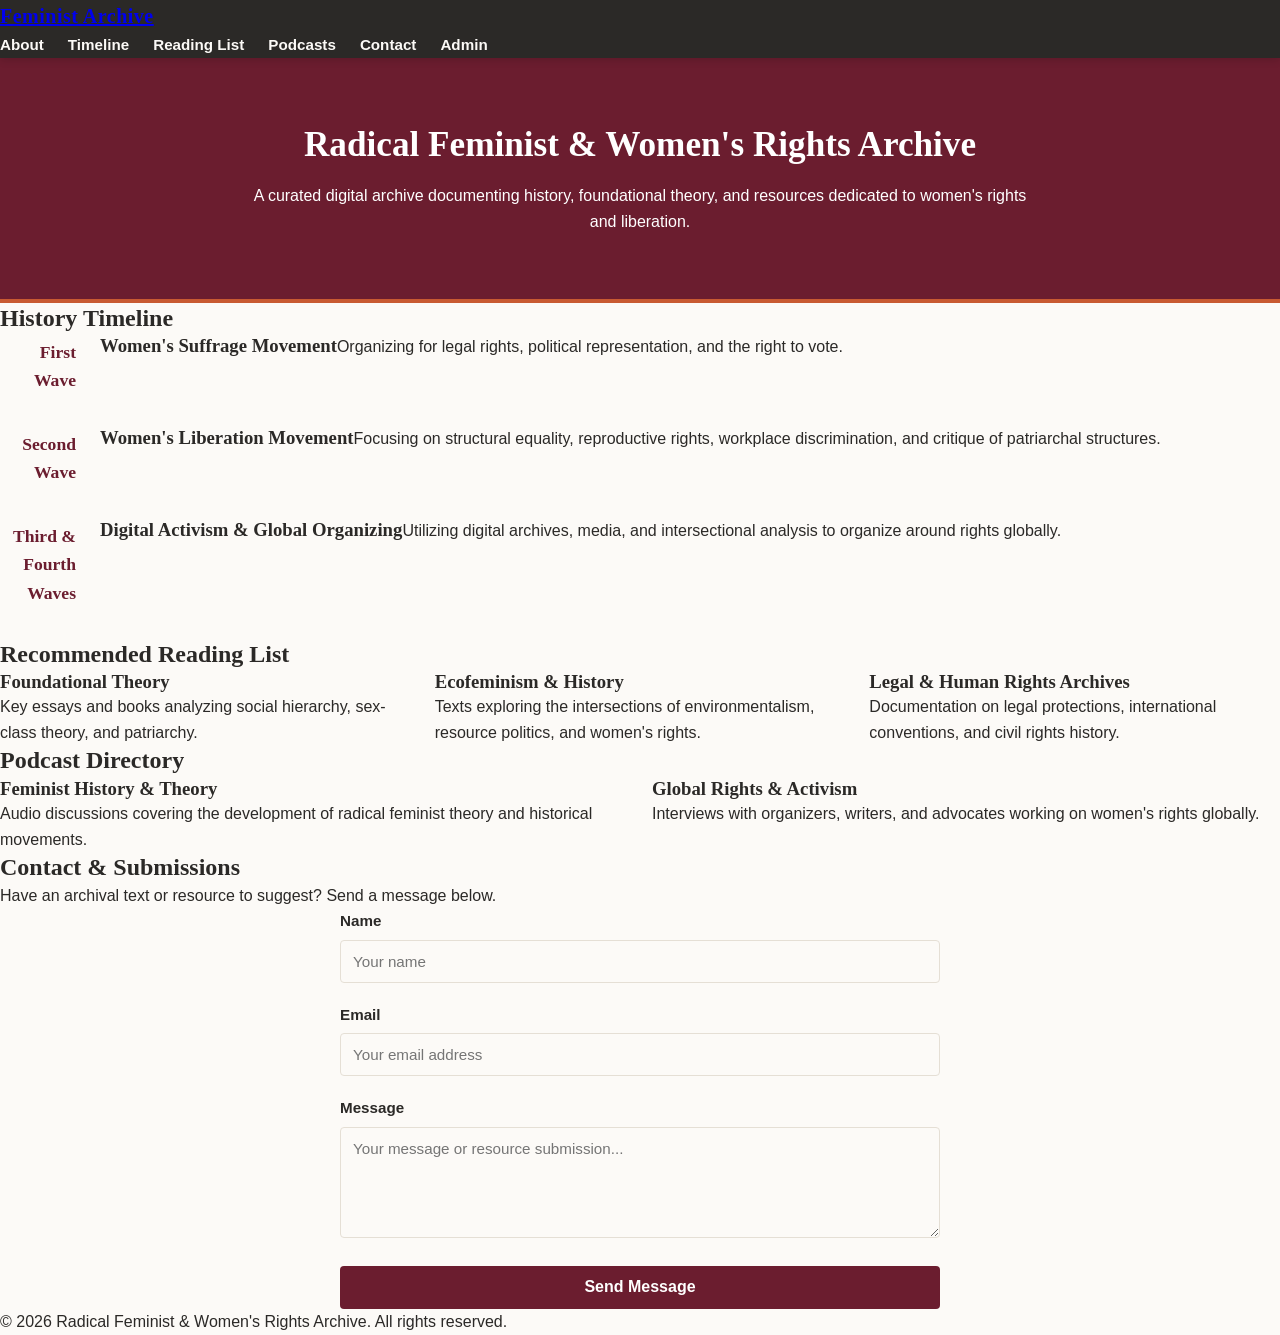
<file: index.html>
<!DOCTYPE html>
<html lang="en">
<head>
  <meta charset="UTF-8">
  <meta name="viewport" content="width=device-width, initial-scale=1.0">
  <title>Radical Feminist & Women's Rights Archive</title>
  <link rel="stylesheet" href="style.css">
</head>
<body>

  <!-- Navigation Bar -->
  <header>
    <nav class="navbar">
      <div class="logo">
        <a href="#about">Feminist Archive</a>
      </div>
      <ul class="nav-links">
        <li><a href="#about">About</a></li>
        <li><a href="#timeline">Timeline</a></li>
        <li><a href="#reading-list">Reading List</a></li>
        <li><a href="#podcasts">Podcasts</a></li>
        <li><a href="#contact">Contact</a></li>
        <li><a href="/admin/">Admin</a></li>
      </ul>
    </nav>
  </header>

  <main>
    <!-- Hero / About Section -->
    <section id="about" class="hero">
      <div class="hero-content">
        <h1>Radical Feminist & Women's Rights Archive</h1>
        <p>A curated digital archive documenting history, foundational theory, and resources dedicated to women's rights and liberation.</p>
      </div>
    </section>

    <!-- History Timeline Section -->
    <section id="timeline" class="content-section">
      <h2>History Timeline</h2>
      <div class="timeline-container">
        
        <article class="timeline-item">
          <span class="timeline-date">First Wave</span>
          <h3>Women's Suffrage Movement</h3>
          <p>Organizing for legal rights, political representation, and the right to vote.</p>
        </article>

        <article class="timeline-item">
          <span class="timeline-date">Second Wave</span>
          <h3>Women's Liberation Movement</h3>
          <p>Focusing on structural equality, reproductive rights, workplace discrimination, and critique of patriarchal structures.</p>
        </article>

        <article class="timeline-item">
          <span class="timeline-date">Third & Fourth Waves</span>
          <h3>Digital Activism & Global Organizing</h3>
          <p>Utilizing digital archives, media, and intersectional analysis to organize around rights globally.</p>
        </article>

      </div>
    </section>

    <!-- Reading List Section -->
    <section id="reading-list" class="content-section">
      <h2>Recommended Reading List</h2>
      <div class="card-grid">
        
        <div class="card">
          <h3>Foundational Theory</h3>
          <p>Key essays and books analyzing social hierarchy, sex-class theory, and patriarchy.</p>
        </div>

        <div class="card">
          <h3>Ecofeminism & History</h3>
          <p>Texts exploring the intersections of environmentalism, resource politics, and women's rights.</p>
        </div>

        <div class="card">
          <h3>Legal & Human Rights Archives</h3>
          <p>Documentation on legal protections, international conventions, and civil rights history.</p>
        </div>

      </div>
    </section>

    <!-- Podcast Directory Section -->
    <section id="podcasts" class="content-section">
      <h2>Podcast Directory</h2>
      <div class="card-grid">
        
        <div class="card">
          <h3>Feminist History & Theory</h3>
          <p>Audio discussions covering the development of radical feminist theory and historical movements.</p>
        </div>

        <div class="card">
          <h3>Global Rights & Activism</h3>
          <p>Interviews with organizers, writers, and advocates working on women's rights globally.</p>
        </div>

      </div>
    </section>

    <!-- Working Formspree Contact Form Section -->
    <section id="contact" class="content-section">
      <h2>Contact & Submissions</h2>
      <p>Have an archival text or resource to suggest? Send a message below.</p>

      <form action="https://formspree.io/f/xgoglkqk" method="POST" class="contact-form">
        <div class="form-group">
          <label for="name">Name</label>
          <input type="text" id="name" name="name" required placeholder="Your name">
        </div>

        <div class="form-group">
          <label for="email">Email</label>
          <input type="email" id="email" name="_replyto" required placeholder="Your email address">
        </div>

        <div class="form-group">
          <label for="message">Message</label>
          <textarea id="message" name="message" rows="5" required placeholder="Your message or resource submission..."></textarea>
        </div>

        <button type="submit" class="submit-btn">Send Message</button>
      </form>
    </section>
  </main>

  <footer>
    <p>&copy; 2026 Radical Feminist & Women's Rights Archive. All rights reserved.</p>
  </footer>

</body>
</html>
</file>
<file: style.css>
/* ==========================================
   1. GLOBAL STYLES & VARIABLES
   ========================================== */
:root {
  --bg-color: #fcfaf7;          /* Soft paper off-white */
  --card-bg: #ffffff;          /* Pure white for content cards */
  --text-main: #2b2927;        /* Deep charcoal for readable text */
  --text-muted: #615c57;       /* Soft dark gray for subtitles */
  --accent-burgundy: #6b1d2f;   /* Rich burgundy primary color */
  --accent-terracotta: #c85a32; /* Warm terracotta highlight */
  --border-color: #e5dfd5;     /* Light warm gray border */
  --nav-bg: #2b2927;           /* Dark header background */
  --nav-text: #fcfaf7;         /* Header text color */
  --max-width: 1000px;
}

* {
  box-sizing: border-box;
  margin: 0;
  padding: 0;
}

html {
  scroll-behavior: smooth;
  font-size: 16px;
}

body {
  font-family: 'Source Sans 3', sans-serif;
  background-color: var(--bg-color);
  color: var(--text-main);
  line-height: 1.6;
}

h1, h2, h3, h4 {
  font-family: 'Merriweather', serif;
  color: var(--text-main);
  line-height: 1.3;
}

/* ==========================================
   2. NAVBAR
   ========================================== */
.navbar {
  position: sticky;
  top: 0;
  background-color: var(--nav-bg);
  z-index: 1000;
  box-shadow: 0 2px 8px rgba(0, 0, 0, 0.15);
}

.nav-container {
  max-width: var(--max-width);
  margin: 0 auto;
  display: flex;
  justify-content: space-between;
  align-items: center;
  padding: 1rem 1.5rem;
}

.logo {
  font-family: 'Merriweather', serif;
  font-size: 1.25rem;
  font-weight: 700;
  color: var(--nav-text);
  text-decoration: none;
  letter-spacing: 0.5px;
}

.logo:hover {
  color: var(--accent-terracotta);
}

.nav-links {
  display: flex;
  list-style: none;
  gap: 1.5rem;
}

.nav-links a {
  color: var(--nav-text);
  text-decoration: none;
  font-weight: 600;
  font-size: 0.95rem;
  transition: color 0.2s ease;
}

.nav-links a:hover {
  color: var(--accent-terracotta);
}

/* ==========================================
   3. HERO SECTION
   ========================================== */
.hero {
  background-color: var(--accent-burgundy);
  color: #ffffff;
  padding: 4rem 1.5rem;
  text-align: center;
  border-bottom: 4px solid var(--accent-terracotta);
}

.hero-content {
  max-width: 800px;
  margin: 0 auto;
}

.hero h1 {
  color: #ffffff;
  font-size: 2.2rem;
  margin-bottom: 1rem;
}

.hero .subtitle {
  font-size: 1.15rem;
  font-weight: 300;
  opacity: 0.9;
}

/* ==========================================
   4. MAIN CONTAINER & SECTIONS
   ========================================== */
.container {
  max-width: var(--max-width);
  margin: 2rem auto;
  padding: 0 1.5rem;
}

.archive-section {
  background-color: var(--card-bg);
  border: 1px solid var(--border-color);
  border-radius: 8px;
  padding: 2rem;
  margin-bottom: 2.5rem;
  box-shadow: 0 4px 12px rgba(0, 0, 0, 0.03);
}

.archive-section h2 {
  font-size: 1.75rem;
  color: var(--accent-burgundy);
  margin-bottom: 0.5rem;
  border-bottom: 2px solid var(--border-color);
  padding-bottom: 0.5rem;
}

.section-desc {
  color: var(--text-muted);
  font-style: italic;
  margin-bottom: 1.5rem;
}

/* ==========================================
   5. TIMELINE SECTION STYLES
   ========================================== */
.timeline {
  position: relative;
  padding: 1rem 0;
}

/* Vertical line connecting timeline cards */
.timeline::before {
  content: '';
  position: absolute;
  top: 0;
  bottom: 0;
  left: 120px;
  width: 3px;
  background-color: var(--border-color);
}

.timeline-item {
  position: relative;
  display: flex;
  margin-bottom: 2rem;
  align-items: flex-start;
}

.timeline-date {
  width: 100px;
  font-family: 'Merriweather', serif;
  font-weight: 700;
  font-size: 1.1rem;
  color: var(--accent-burgundy);
  text-align: right;
  padding-right: 1.5rem;
  flex-shrink: 0;
  margin-top: 0.25rem;
}

.timeline-body {
  position: relative;
  background-color: var(--bg-color);
  border: 1px solid var(--border-color);
  border-radius: 6px;
  padding: 1.25rem;
  margin-left: 2rem;
  flex-grow: 1;
}

/* Circle marker on line */
.timeline-body::before {
  content: '';
  position: absolute;
  left: -2.35rem;
  top: 1.2rem;
  width: 12px;
  height: 12px;
  border-radius: 50%;
  background-color: var(--accent-terracotta);
  border: 3px solid var(--card-bg);
}

.timeline-body h3 {
  font-size: 1.2rem;
  margin-bottom: 0.5rem;
  color: var(--text-main);
}

.timeline-body p {
  font-size: 0.95rem;
  color: var(--text-main);
  margin-bottom: 0.75rem;
}

.timeline-tag {
  display: inline-block;
  background-color: rgba(107, 29, 47, 0.08);
  color: var(--accent-burgundy);
  font-size: 0.75rem;
  font-weight: 700;
  padding: 0.2rem 0.6rem;
  border-radius: 12px;
  text-transform: uppercase;
  letter-spacing: 0.5px;
}

/* ==========================================
   6. CARDS GRID (READING LIST & PODCASTS)
   ========================================== */
.card-grid {
  display: grid;
  grid-template-columns: repeat(auto-fit, minmax(280px, 1fr));
  gap: 1.5rem;
}

.resource-card {
  background-color: var(--bg-color);
  border: 1px solid var(--border-color);
  border-radius: 6px;
  padding: 1.25rem;
  display: flex;
  flex-direction: column;
  justify-content: space-between;
  transition: transform 0.2s ease, box-shadow 0.2s ease;
}

.resource-card:hover {
  transform: translateY(-2px);
  box-shadow: 0 4px 10px rgba(0, 0, 0, 0.06);
}

.card-category {
  font-size: 0.75rem;
  font-weight: 700;
  color: var(--accent-terracotta);
  text-transform: uppercase;
  letter-spacing: 0.5px;
  margin-bottom: 0.25rem;
}

.resource-card h3 {
  font-size: 1.15rem;
  color: var(--text-main);
  margin-bottom: 0.2rem;
}

.resource-card .author {
  font-size: 0.85rem;
  color: var(--text-muted);
  font-style: italic;
  margin-bottom: 0.75rem;
}

.resource-card .card-text {
  font-size: 0.9rem;
  color: var(--text-main);
  margin-bottom: 1rem;
}

.card-link {
  color: var(--accent-burgundy);
  font-weight: 700;
  font-size: 0.9rem;
  text-decoration: none;
}

.card-link:hover {
  text-decoration: underline;
}

/* ==========================================
   7. CONTACT FORM STYLES
   ========================================== */
.contact-form {
  max-width: 600px;
  margin: 0 auto;
}

.form-group {
  margin-bottom: 1.25rem;
}

.form-group label {
  display: block;
  font-weight: 600;
  font-size: 0.95rem;
  margin-bottom: 0.4rem;
  color: var(--text-main);
}

.form-group input,
.form-group select,
.form-group textarea {
  width: 100%;
  padding: 0.75rem;
  font-family: 'Source Sans 3', sans-serif;
  font-size: 0.95rem;
  border: 1px solid var(--border-color);
  border-radius: 4px;
  background-color: var(--bg-color);
  color: var(--text-main);
}

.form-group input:focus,
.form-group select:focus,
.form-group textarea:focus {
  outline: none;
  border-color: var(--accent-burgundy);
  box-shadow: 0 0 0 2px rgba(107, 29, 47, 0.15);
}

.submit-btn {
  background-color: var(--accent-burgundy);
  color: #ffffff;
  font-family: 'Source Sans 3', sans-serif;
  font-size: 1rem;
  font-weight: 700;
  border: none;
  padding: 0.8rem 1.5rem;
  border-radius: 4px;
  cursor: pointer;
  transition: background-color 0.2s ease;
  width: 100%;
}

.submit-btn:hover {
  background-color: var(--accent-terracotta);
}

/* ==========================================
   8. FOOTER
   ========================================== */
.footer {
  text-align: center;
  padding: 2rem 1.5rem;
  background-color: var(--nav-bg);
  color: var(--nav-text);
  font-size: 0.9rem;
  margin-top: 3rem;
}

/* ==========================================
   9. RESPONSIVE DESIGN (MOBILE)
   ========================================== */
@media (max-width: 650px) {
  .nav-container {
    flex-direction: column;
    gap: 1rem;
  }

  .nav-links {
    gap: 1rem;
  }

  .hero h1 {
    font-size: 1.75rem;
  }

  .archive-section {
    padding: 1.25rem;
  }

  .timeline::before {
    left: 15px;
  }

  .timeline-item {
    flex-direction: column;
  }

  .timeline-date {
    width: auto;
    text-align: left;
    padding-left: 2rem;
    margin-bottom: 0.5rem;
  }

  .timeline-body {
    margin-left: 2rem;
  }

  .timeline-body::before {
    left: -2.35rem;
    top: -1.75rem;
  }
}
</file>
